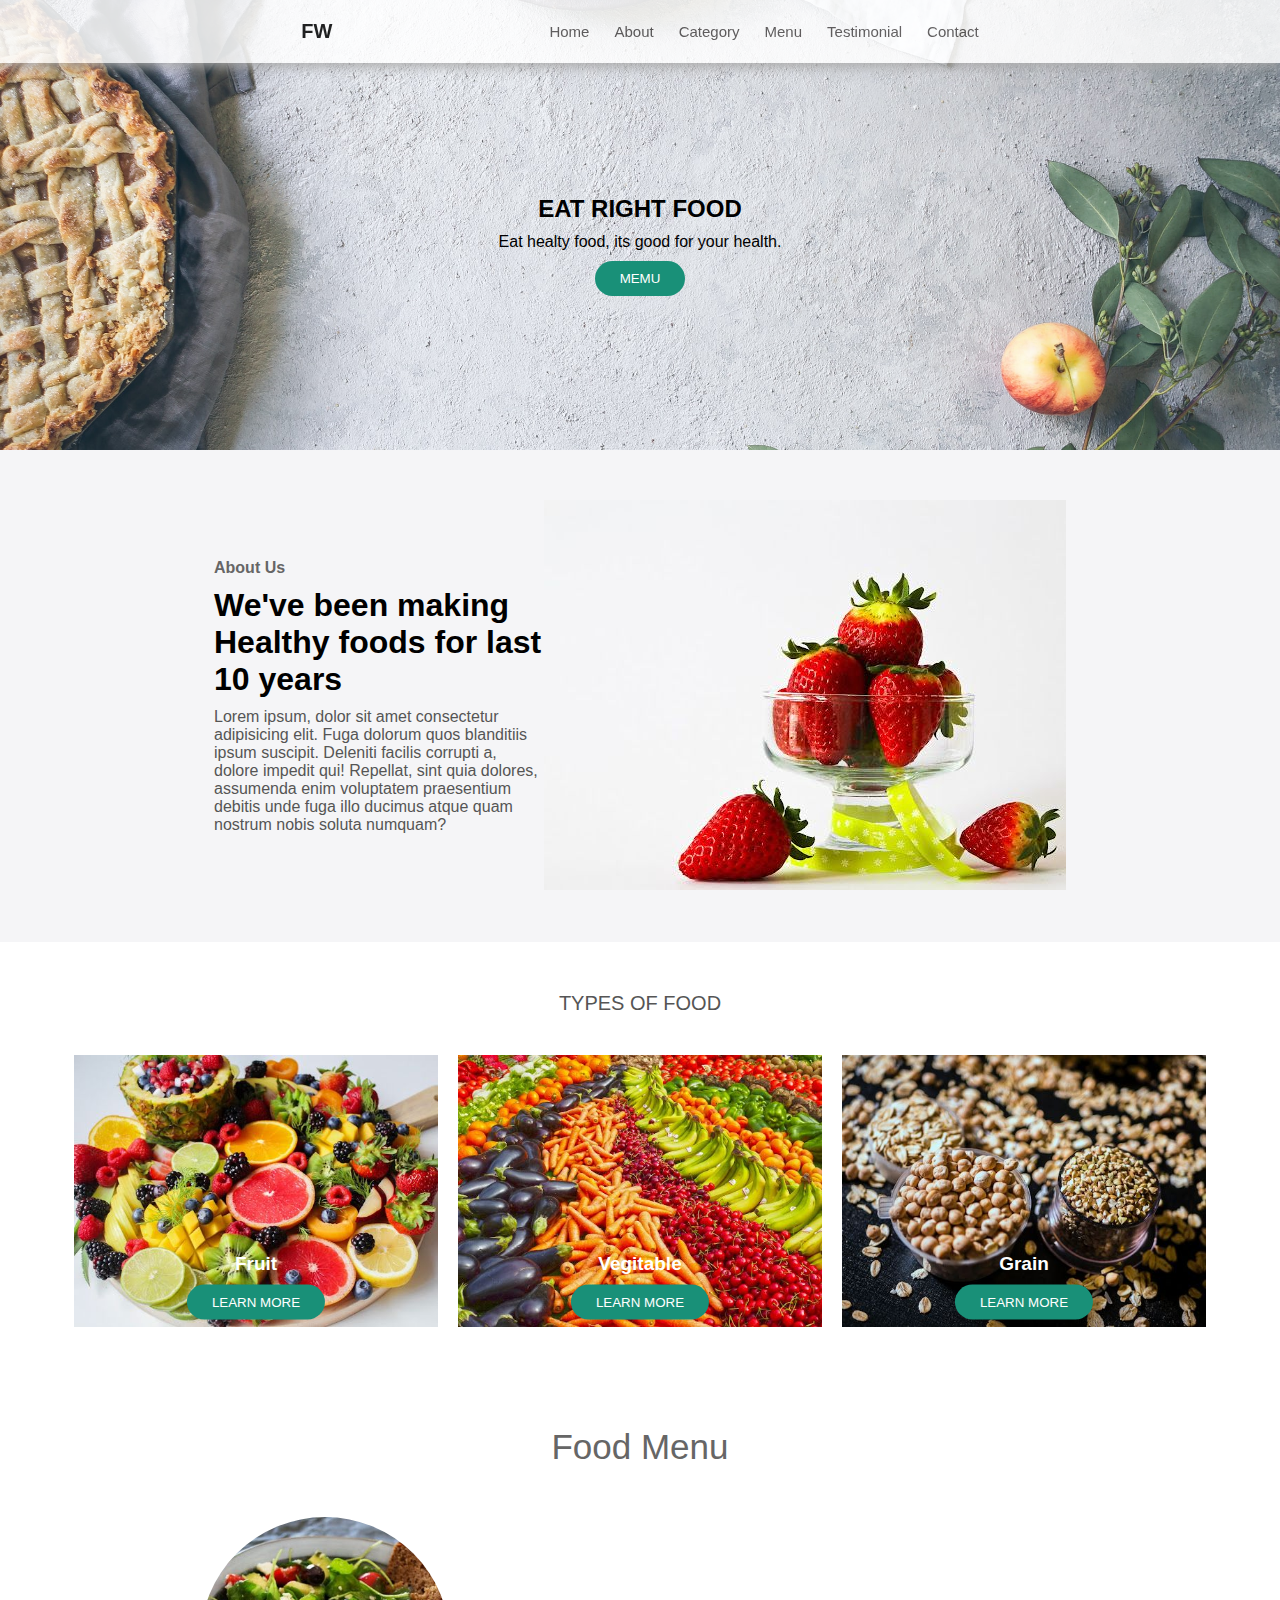
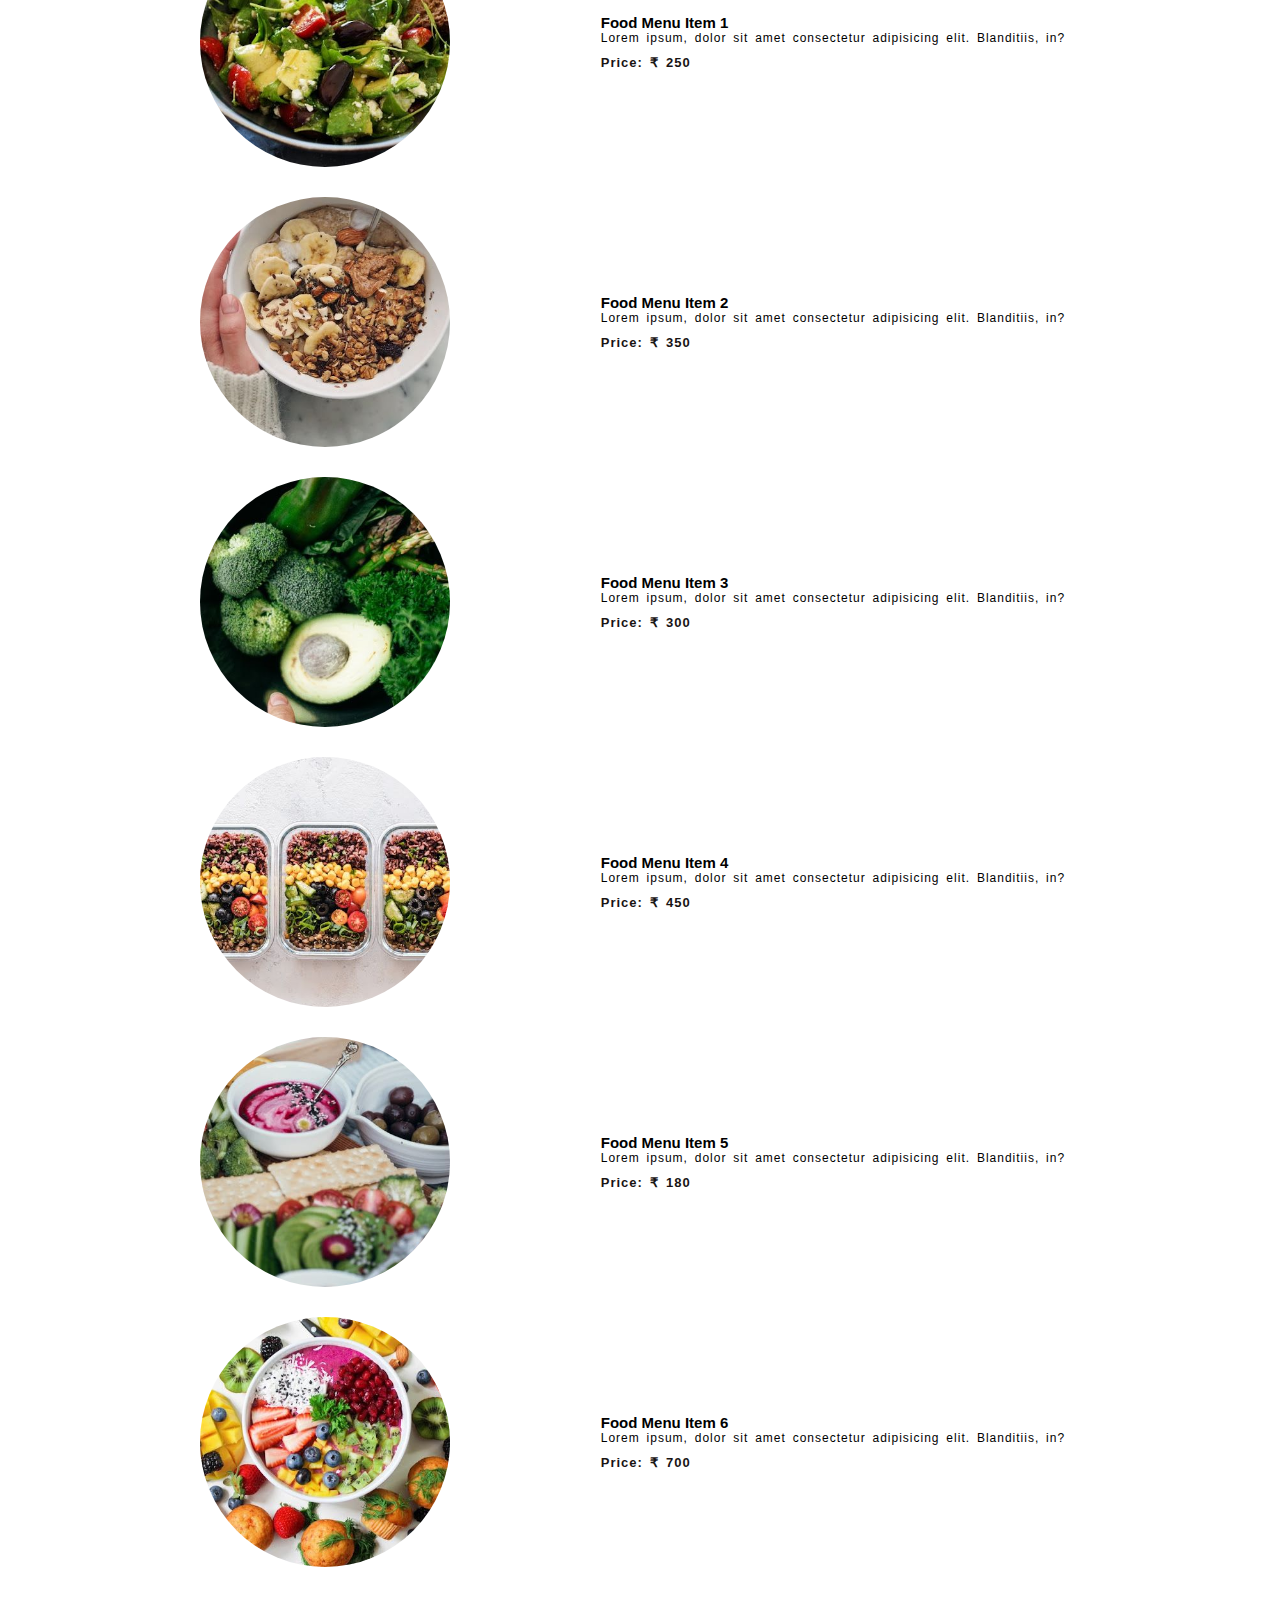
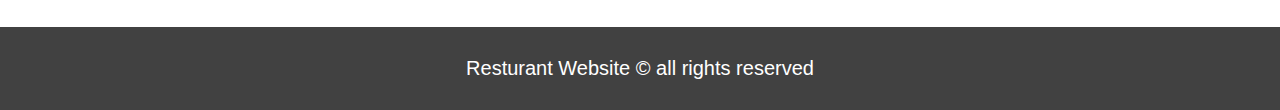
<file: Proj-1/Index.html>
<!DOCTYPE html>
<html lang="en">
<head>
    <meta charset="UTF-8">
    <meta name="viewport" content="width=device-width, initial-scale=1.0">
    <title>Resturant Website</title>
    <link rel="stylesheet" href="style.css">
    <link rel="stylesheet" href="https://cdnjs.cloudflare.com/ajax/libs/font-awesome/6.7.2/css/all.min.css" integrity="sha512-Evv84Mr4kqVGRNSgIGL/F/aIDqQb7xQ2vcrdIwxfjThSH8CSR7PBEakCr51Ck+w+/U6swU2Im1vVX0SVk9ABhg==" crossorigin="anonymous" referrerpolicy="no-referrer" />
    
</head>
<body>

                 <!-- NAVBAR -->
    <nav class="navbar">
        <div class="navbar-container container">
            <input type="checkbox">
            <div class="hamburger-lines">
                <span class="line line1"></span>
                <span class="line line2"></span>
                <span class="line line3"></span>
            </div>
             <h1 class="logo">FW</h1>
            <ul class="menu-items">
                <li><a href="#showcase">Home</a></li>
                <li><a href="#About">About</a></li>
                <li><a href="#Food">Category</a></li>
                <li><a href="#Food-menu">Menu</a></li>
                <li><a href="#Testimonial">Testimonial</a></li>
                <li><a href="#Contact">Contact</a></li>
            </ul>
           
        </div>
    </nav>
    
                <!-- Showcase  -->
    <div class="showcase-area" id="showcase">
        <div class="showcase-container">
            <h1 class="main-title">Eat Right Food</h1>
            <p>Eat healty food, its good for your health.</p>
            <button><a href="#Food-menu" class="btn btn-primary">Memu</a></button>
        </div>
    </div>

                <!-- About  -->
    <div id="about" class="about">
        <div class="about-container container">
            <div class="about-text">
                <p class="small">About Us</p>
                <h2>We've been making Healthy foods for last 10 years</h2>
                <p>Lorem ipsum, dolor sit amet consectetur adipisicing elit. Fuga dolorum quos blanditiis ipsum suscipit. Deleniti facilis corrupti a, dolore impedit qui! Repellat, sint quia dolores, assumenda enim voluptatem praesentium debitis unde fuga illo ducimus atque quam nostrum nobis soluta numquam?</p>
            </div>
            <div class="about-image">
                <img src="Img/about-photo.jpg" alt="About us">
            </div>
        </div>
    </div>

            <!-- Food -->
    <div class="Food">
        <h2>Types of Food</h2>
        <div class="Food-container container">
            <div class="Food-type fruit">
                <div class="image-container">
                    <img src="Img/food1.jpg" alt="">
                    <div class="img-content">
                        <h3>Fruit</h3>
                        <button><a href="https://en.wikipedia.org/wiki/Fruit" target="_blank">Learn more</a></button>
                    </div>
                </div>
            </div>
            <div class="Food-type vegitable">
                <div class="image-container">
                    <img src="Img/food2.jpg" alt="">
                    <div class="img-content">
                        <h3>Vegitable</h3>
                        <button><a href="https://en.wikipedia.org/wiki/Vegitable" target="_blank">Learn more</a></button>
                    </div>
                </div>
            </div>
            <div class="Food-type grain">
                <div class="image-container">
                    <img src="Img/food3.jpg" alt="">
                    <div class="img-content">
                        <h3>Grain</h3>
                        <button><a href="https://en.wikipedia.org/wiki/Vegitable" target="_blank">Learn more</a></button>
                    </div>
                </div>
            </div>
        </div>
    </div>

            <!-- Food Menu  -->
    <div class="Food-menu">
        <h3 class="Food-menu-heading">
            Food Menu
        </h3>
        <div class="Food-menu-container container">

            <!-- Item 1 -->
            <div class="food-menu-item">
                <div class="food-img">
                    <img src="Img/food-menu1.jpg" alt="">
                </div>
                <div class="food-description">
                    <h2 class="food-title">Food Menu Item 1</h2>
                    <p>Lorem ipsum, dolor sit amet consectetur adipisicing elit. Blanditiis, in?</p>
                    <p class="Food-price">Price: &#8377; 250</p>
                </div>
            </div>

              <!-- Item 2 -->
            <div class="food-menu-item">
                <div class="food-img">
                    <img src="Img/food-menu2.jpg" alt="">
                </div>
                <div class="food-description">
                    <h2 class="food-title">Food Menu Item 2</h2>
                    <p>Lorem ipsum, dolor sit amet consectetur adipisicing elit. Blanditiis, in?</p>
                    <p class="Food-price">Price: &#8377; 350</p>
                </div>
            </div>

              <!-- Item 3 -->
            <div class="food-menu-item">
                <div class="food-img">
                    <img src="Img/food-menu3.jpg" alt="">
                </div>
                <div class="food-description">
                    <h2 class="food-title">Food Menu Item 3</h2>
                    <p>Lorem ipsum, dolor sit amet consectetur adipisicing elit. Blanditiis, in?</p>
                    <p class="Food-price">Price: &#8377; 300</p>
                </div>
            </div>

              <!-- Item 4 -->
            <div class="food-menu-item">
                <div class="food-img">
                    <img src="Img/food-menu4.jpg" alt="">
                </div>
                <div class="food-description">
                    <h2 class="food-title">Food Menu Item 4</h2>
                    <p>Lorem ipsum, dolor sit amet consectetur adipisicing elit. Blanditiis, in?</p>
                    <p class="Food-price">Price: &#8377; 450</p>
                </div>
            </div>

              <!-- Item 5 -->
            <div class="food-menu-item">
                <div class="food-img">
                    <img src="Img/food-menu5.jpg" alt="">
                </div>
                <div class="food-description">
                    <h2 class="food-title">Food Menu Item 5</h2>
                    <p>Lorem ipsum, dolor sit amet consectetur adipisicing elit. Blanditiis, in?</p>
                    <p class="Food-price">Price: &#8377; 180</p>
                </div>
            </div>

              <!-- Item 6 -->
            <div class="food-menu-item">
                <div class="food-img">
                    <img src="Img/food-menu6.jpg" alt="">
                </div>
                <div class="food-description">
                    <h2 class="food-title">Food Menu Item 6</h2>
                    <p>Lorem ipsum, dolor sit amet consectetur adipisicing elit. Blanditiis, in?</p>
                    <p class="Food-price">Price: &#8377; 700</p>
                </div>
            </div>

        </div>
    </div>

    <Footer>
        <h2>Resturant Website &copy all rights reserved</h2>
    </Footer>
</body>
</html>
</file>
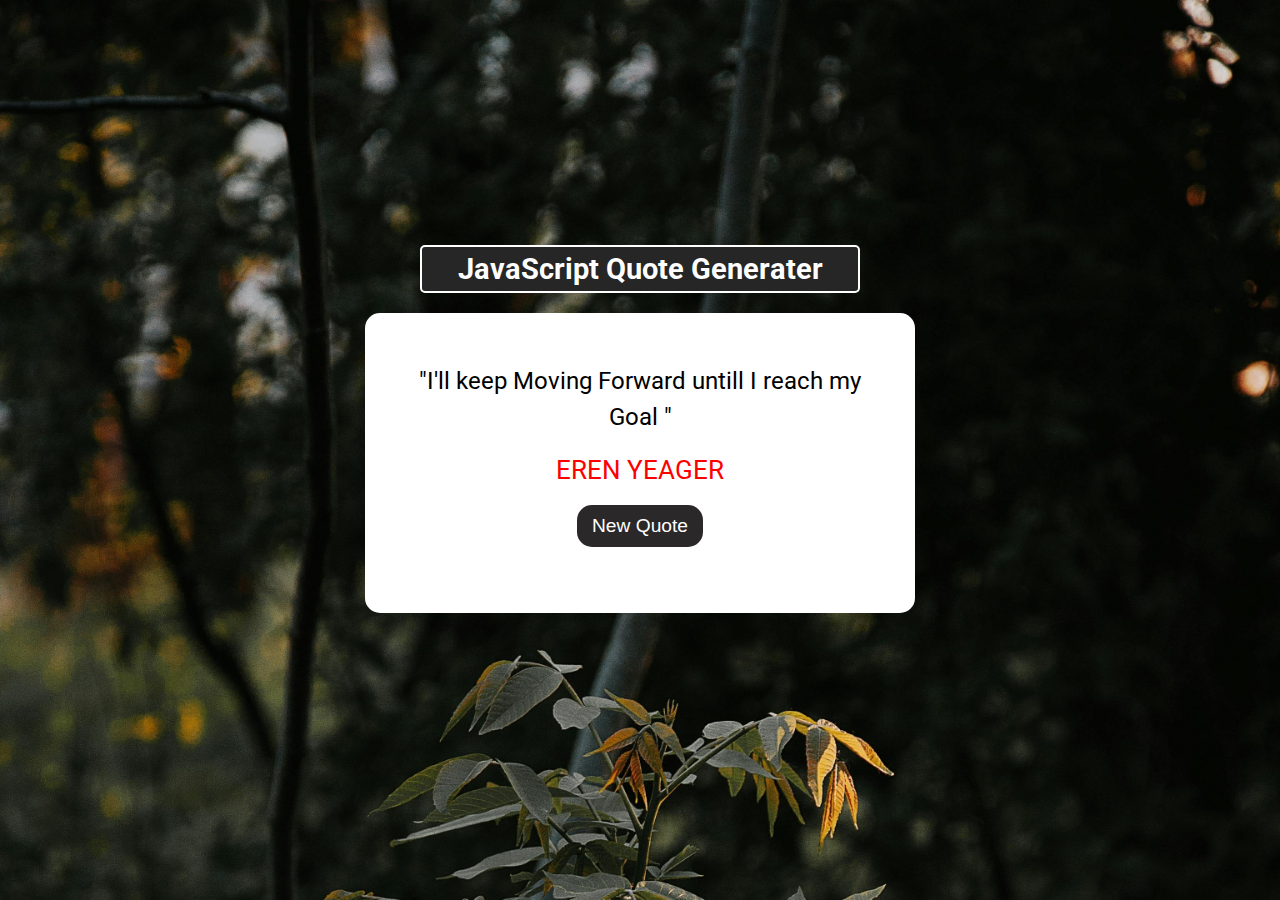
<file: Dom Projects/Project 1/Index.html>
<!DOCTYPE html>
<html lang="en">
<head>
    <meta charset="UTF-8">
    <meta name="viewport" content="width=device-width, initial-scale=1.0">
    <title>DOM Project 1</title>
    <!-- StyleSheet  -->
    <link rel="stylesheet" href="Style.css">
    <!-- Font Awesome Link  -->
    <link rel="stylesheet" href="https://cdnjs.cloudflare.com/ajax/libs/font-awesome/6.7.2/css/all.min.css" integrity="sha512-Evv84Mr4kqVGRNSgIGL/F/aIDqQb7xQ2vcrdIwxfjThSH8CSR7PBEakCr51Ck+w+/U6swU2Im1vVX0SVk9ABhg==" crossorigin="anonymous" referrerpolicy="no-referrer" />
    
</head>
<body>
    
    <!-- Project 1 : Quote Generater  -->

    <div class="container">
        <!-- header  -->
        <div class="header">
            <h2>JavaScript Quote Generater</h2>
        </div>

        <!-- Main Content  -->
         <div class="main-content">
            <div class="text-area">
                <span class="quote">
                    "I'll keep Moving Forward untill I reach my Goal "
                </span>
            </div>

            <div class="person">
               Eren Yeager
            </div>

            <button id="new-quote">
                New Quote
            </button>
         </div>
    </div>

    <script src="app.js"></script>
</body>
</html>
</file>
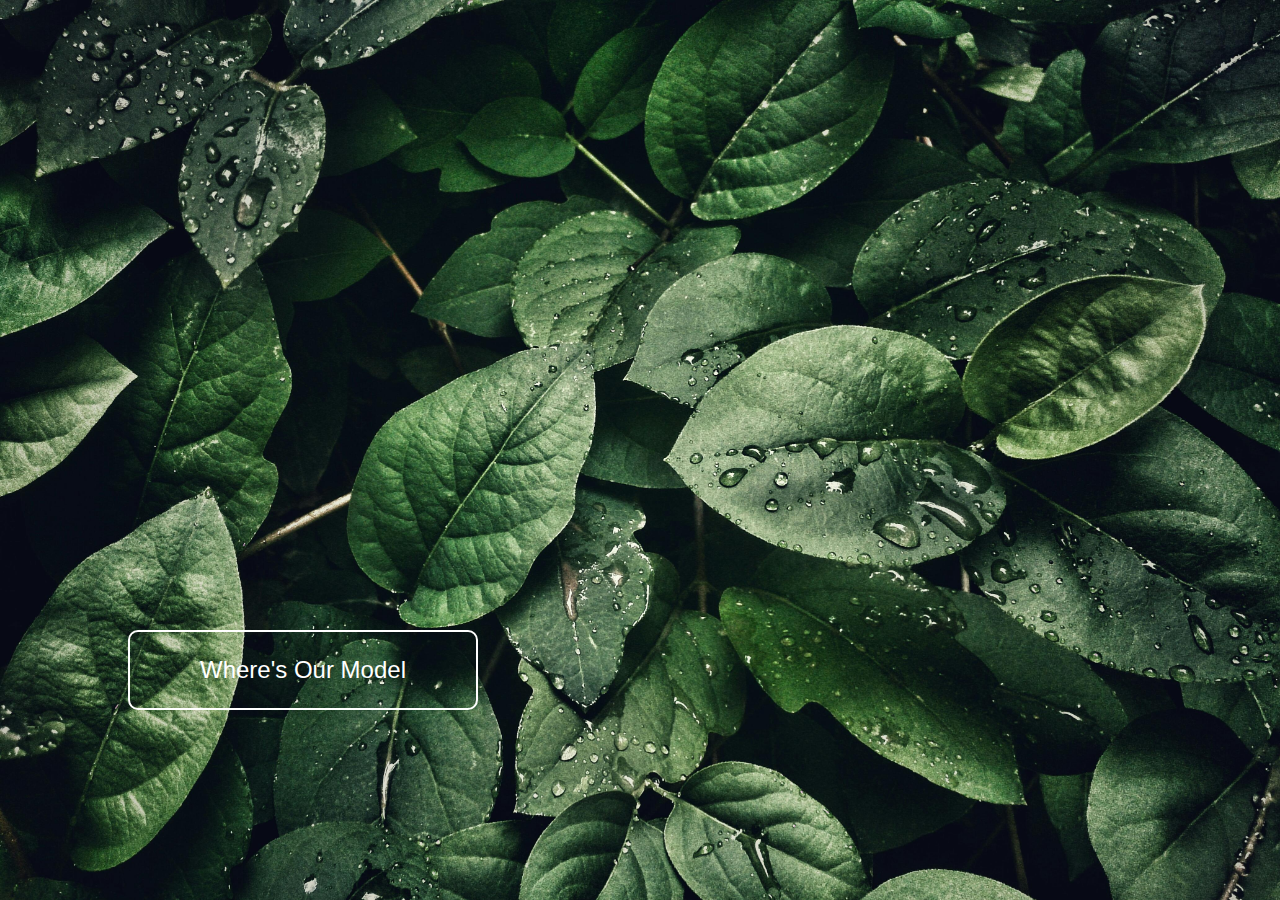
<file: Dom Projects/Project 2/Index.html>
<!DOCTYPE html>
<html lang="en">
<head>
    <meta charset="UTF-8">
    <meta name="viewport" content="width=device-width, initial-scale=1.0">
    <title>Project 2</title>
    <link rel="stylesheet" href="style.css">
</head>
<body>
    
        <!-- Model open Button  -->
    <button id="open-btn">
        <p>Where's Our Model</p>
    </button>

    <!-- Model & Model Background -->
     <div class="model-container">
        <div class="model">
            <p>
                Here I am!
            </p>
            <div class="close-btn">&times;</div>
        </div>
     </div>


    <script src="app.js"></script>
</body>
</html>
</file>
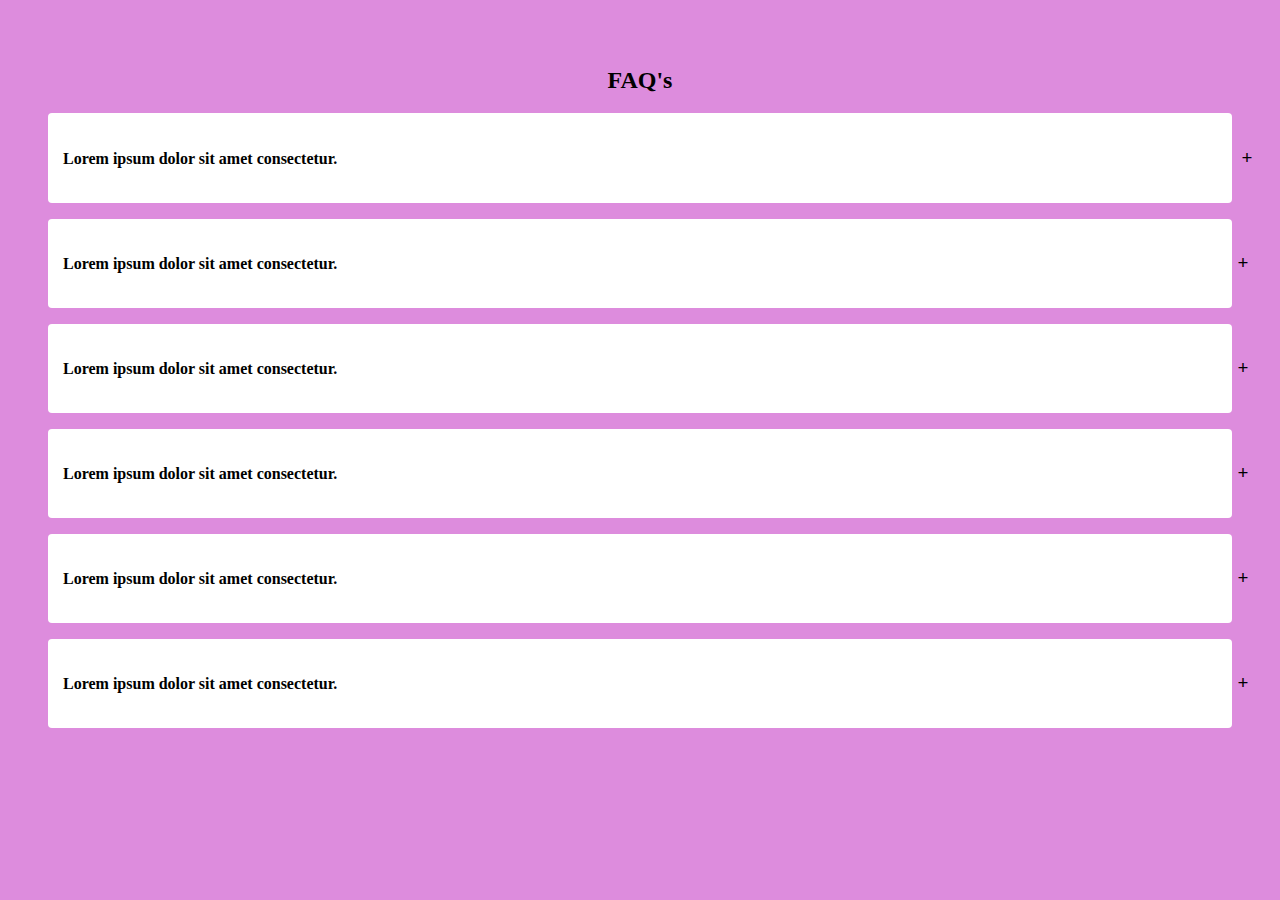
<file: Dom Projects/Project 3/Index.html>
<!DOCTYPE html>
<html lang="en">
<head>
    <meta charset="UTF-8">
    <meta name="viewport" content="width=device-width, initial-scale=1.0">
    <title>Project 3</title>
    <link rel="stylesheet" href="style.css">
</head>
<body>

    <h2>FAQ's</h2>
    <!-- Q1 -->

    <div class="main-container">

   
    <div class="acordian">
        
        <div class="question">
            <h4>Lorem ipsum dolor sit amet consectetur. <span>+</span></h4>
        </div>
        <div class="answer">
            <p>Lorem ipsum dolor, sit amet consectetur adipisicing elit. Temporibus, cum quis praesentium porro illo laboriosam corrupti eaque minima consequatur voluptate.</p>
        </div>
    </div>
    <!-- Q1 -->
    <div class="acordian">
        
        <div class="question">
            <h4>Lorem ipsum dolor sit amet consectetur.<span>+</span></h4>
        </div>
        <div class="answer">
            <p>Lorem ipsum dolor, sit amet consectetur adipisicing elit. Temporibus, cum quis praesentium porro illo laboriosam corrupti eaque minima consequatur voluptate.</p>
        </div>
    </div>
    <!-- Q1 -->
    <div class="acordian">
        
        <div class="question">
            <h4>Lorem ipsum dolor sit amet consectetur.<span>+</span></h4>
        </div>
        <div class="answer">
            <p>Lorem ipsum dolor, sit amet consectetur adipisicing elit. Temporibus, cum quis praesentium porro illo laboriosam corrupti eaque minima consequatur voluptate.</p>
        </div>
    </div>
    <div class="acordian">
        
        <div class="question">
            <h4>Lorem ipsum dolor sit amet consectetur.<span>+</span></h4>
        </div>
        <div class="answer">
            <p>Lorem ipsum dolor, sit amet consectetur adipisicing elit. Temporibus, cum quis praesentium porro illo laboriosam corrupti eaque minima consequatur voluptate.</p>
        </div>
    </div>
    <div class="acordian">
        
        <div class="question">
            <h4>Lorem ipsum dolor sit amet consectetur.<span>+</span></h4>
        </div>
        <div class="answer">
            <p>Lorem ipsum dolor, sit amet consectetur adipisicing elit. Temporibus, cum quis praesentium porro illo laboriosam corrupti eaque minima consequatur voluptate.</p>
        </div>
    </div>
    <div class="acordian">
        
        <div class="question">
            <h4>Lorem ipsum dolor sit amet consectetur.<span>+</span></h4>
        </div>
        <div class="answer">
            <p>Lorem ipsum dolor, sit amet consectetur adipisicing elit. Temporibus, cum quis praesentium porro illo laboriosam corrupti eaque minima consequatur voluptate.</p>
        </div>
    </div>

     </div>

    <script src="apps.js"></script>
</body>
</html>
</file>
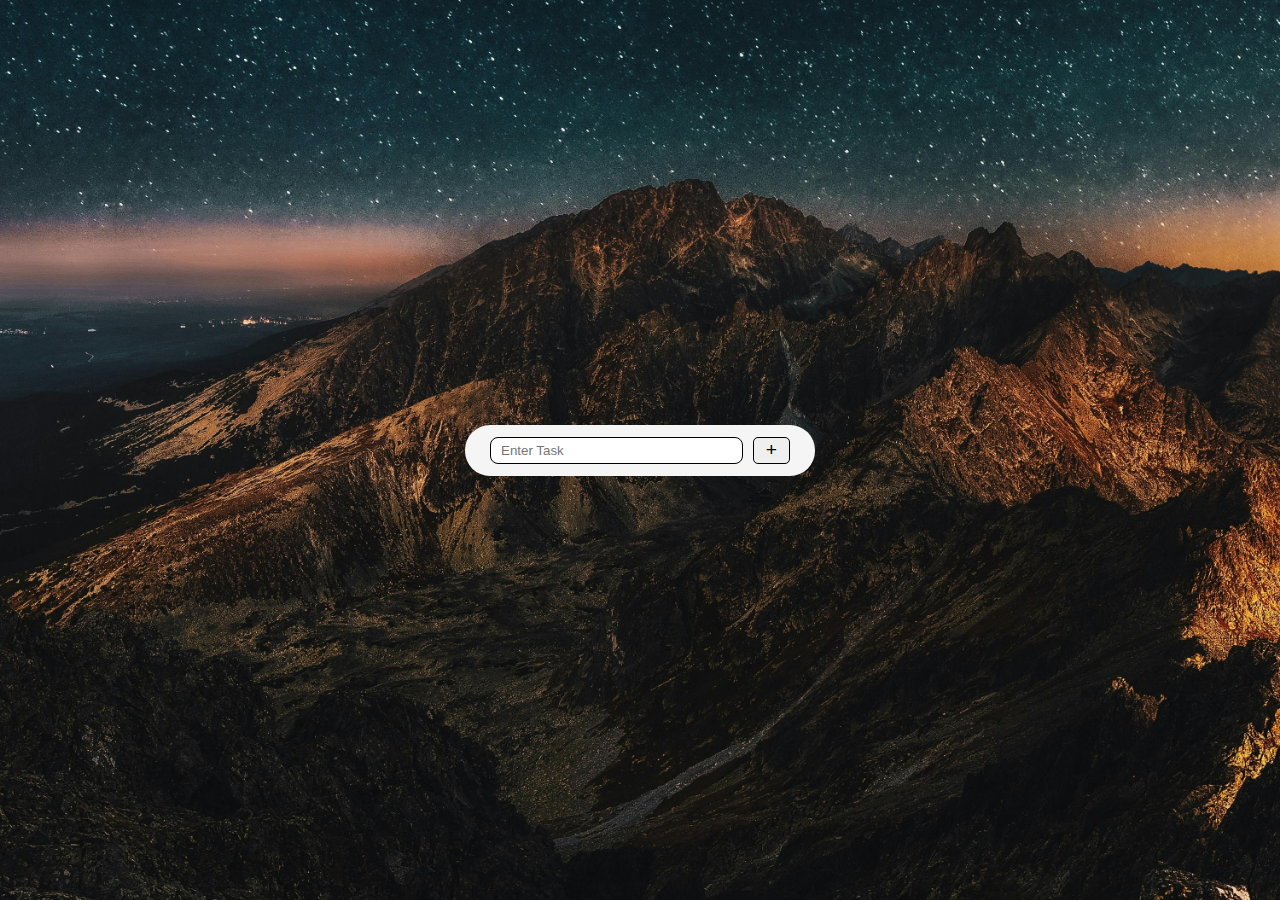
<file: Dom Projects/Project 5/Index.html>
<!DOCTYPE html>
<html lang="en">
<head>
    <meta charset="UTF-8">
    <meta name="viewport" content="width=device-width, initial-scale=1.0">
    <title>To-do List</title>
    <link rel="stylesheet" href="style.css">
</head>
<body>
    
    <div class="container">
        <div class="add-task-container">
            <input type="text" placeholder="Enter Task" class="input-task">
            <button class="add-task">+</button>
        </div>
    </div>

    <div class="task-container"></div>

    <script src="app.js"></script>
</body>
</html>
</file>
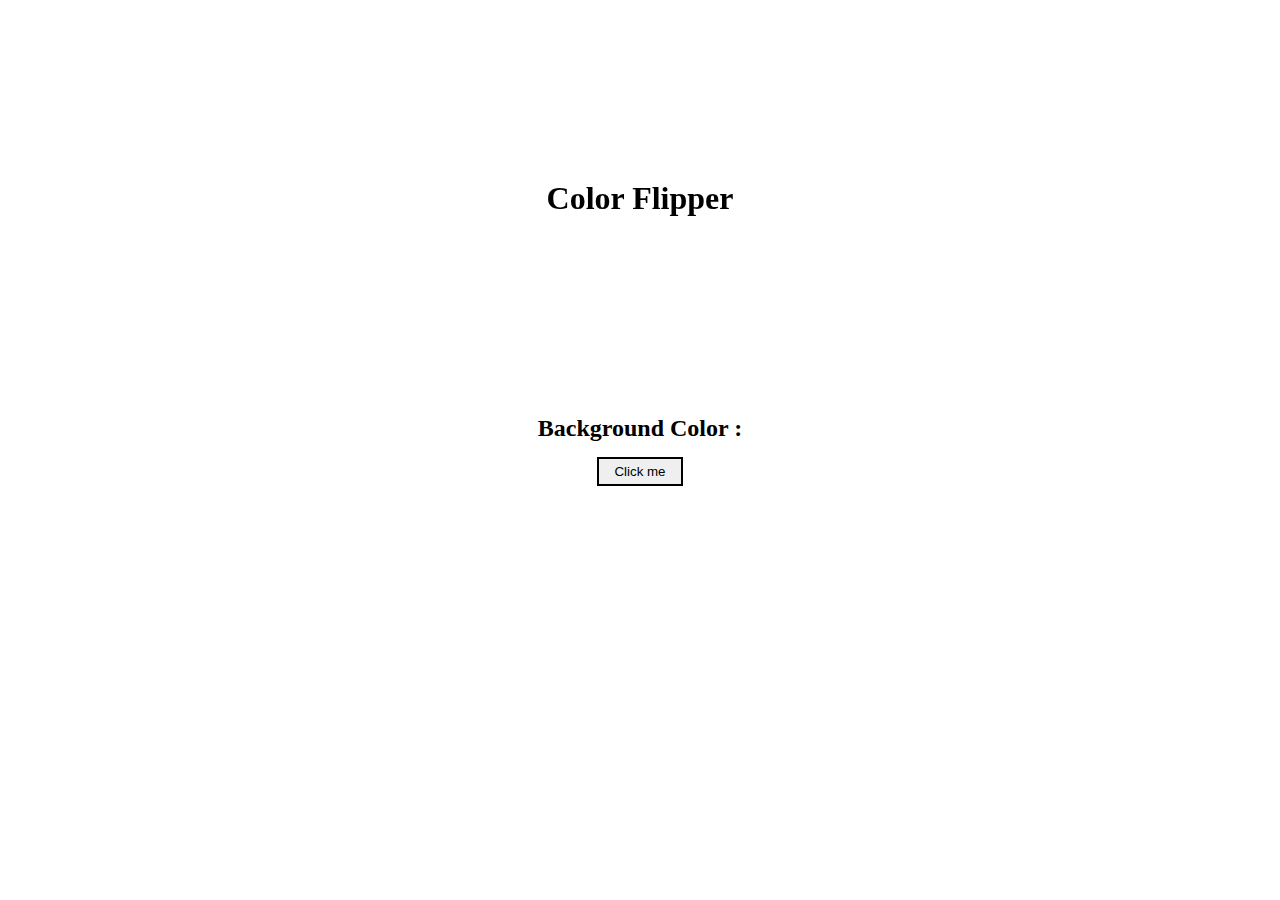
<file: JS-Mini-Projects/Color-flipper/Index.html>
<!DOCTYPE html>
<html lang="en">
<head>
    <meta charset="UTF-8">
    <meta name="viewport" content="width=device-width, initial-scale=1.0">
    <title>Color Flipper</title>
    <link rel="stylesheet" href="style.css">
</head>
<body>
    
    <h1>Color Flipper</h1>
    <div class="content">

         <div class="Bg-color-container">

        <h2>Background Color : <span></span></h2>

        </div>

        <button>Click me </button>

    </div>
   
    <script src="app.js"></script>
</body>
</html>
</file>
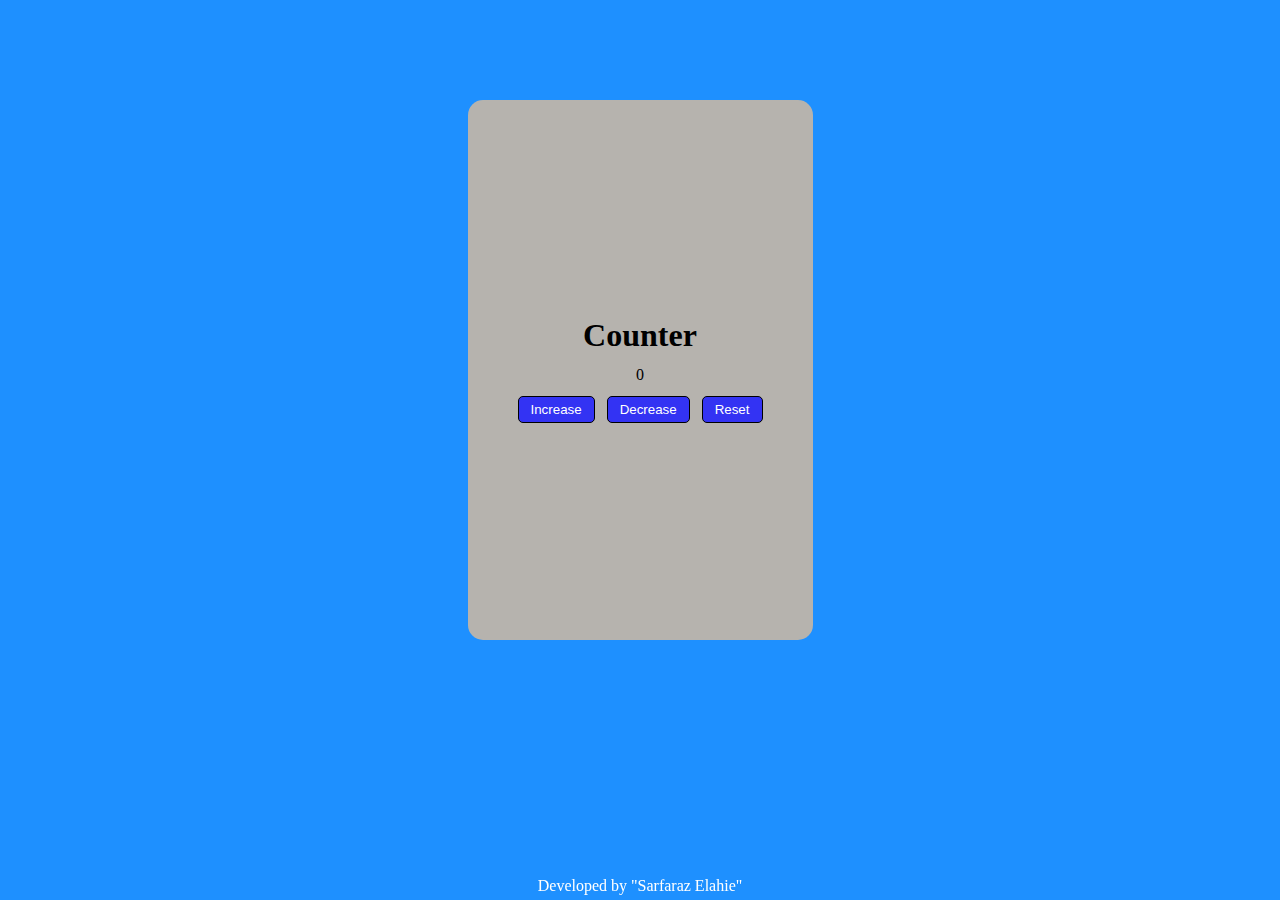
<file: JS-Mini-Projects/Counter/index.html>
<!DOCTYPE html>
<html lang="en">
<head>
    <meta charset="UTF-8">
    <meta name="viewport" content="width=device-width, initial-scale=1.0">
    <title>Counter</title>
    <link rel="stylesheet" href="style.css">
</head>
<body>
    
    <main>
        <div class="container">
            <h1>Counter</h1>
            <span class="value">0</span>
            <div class="button-container">
                <button class="btn increase">Increase</button>
                <button class="btn decrease">Decrease</button>
                <button class="btn reset">Reset</button>
            </div>
        </div>
    </main>

    <footer>Developed by "Sarfaraz Elahie"</footer>

    <script src="app.js"></script>
</body>
</html>
</file>
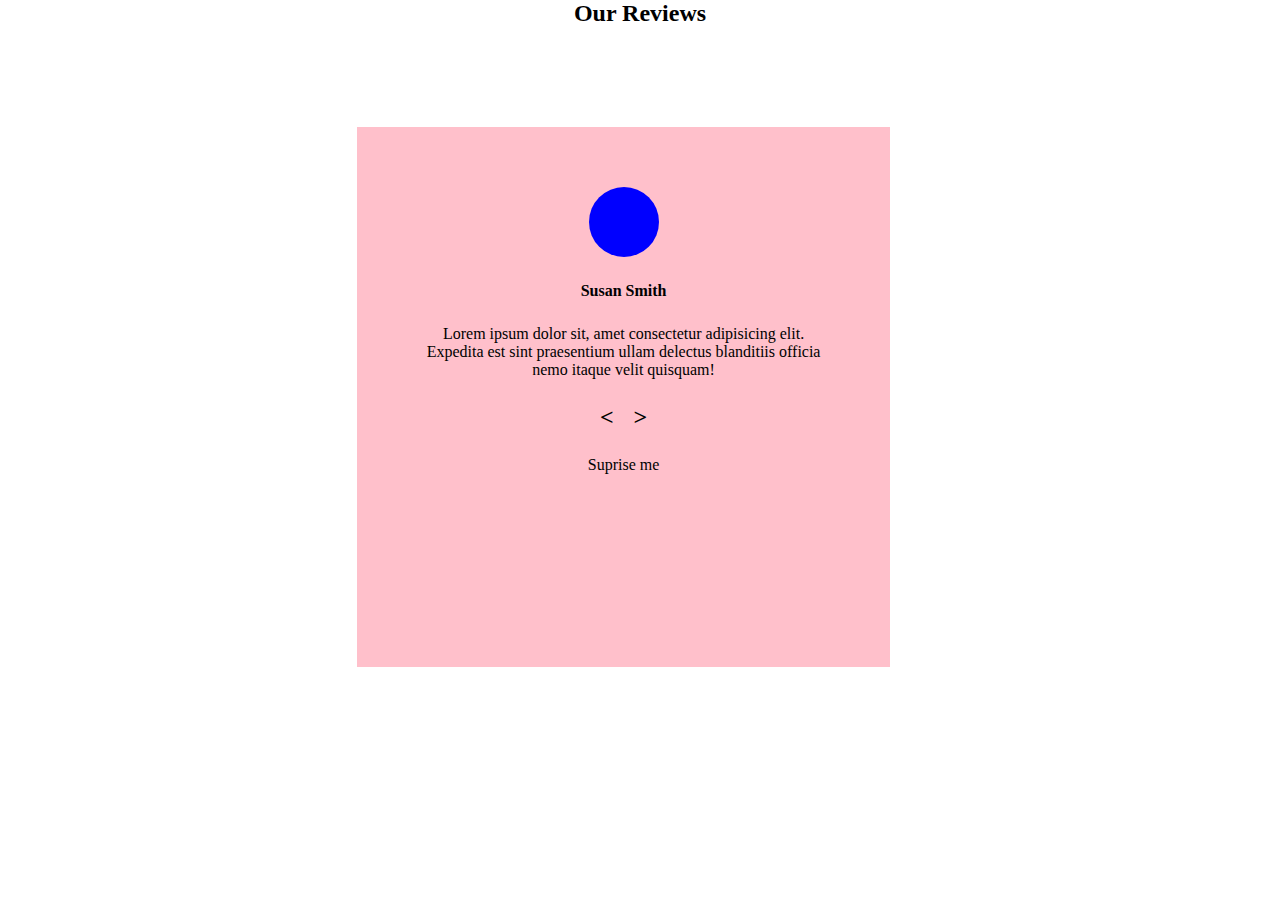
<file: JS-Mini-Projects/Reviews/index.html>
<!DOCTYPE html>
<html lang="en">
<head>
    <meta charset="UTF-8">
    <meta name="viewport" content="width=device-width, initial-scale=1.0">
    <title>Reviews</title>
    <link rel="stylesheet" href="style.css">
</head>
<body>
    
    <main>
        <h2>Our Reviews</h2>

        <div class="card-container">
            <!-- card 1 -->
            <div class="card card1">
                <div class="img-containner"></div>
                <h4>Susan Smith</h4>
                <p>Lorem ipsum dolor sit, amet consectetur adipisicing elit. Expedita est sint praesentium ullam delectus blanditiis officia nemo itaque velit quisquam!</p>
                <div class="next-prev-btn">
                    <div class="prev"> < </div>
                    <div class="next"> > </div>
                </div>
                <div class="random-btn">Suprise me</div>
            </div>
        </div>
            <!-- card 2 -->
            <div class="card card2">
                <div class="img-containner"></div>
                <h4>Lex Luther</h4>
                <p>Lorem ipsum dolor sit, amet consectetur adipisicing elit. Expedita est sint praesentium ullam delectus blanditiis officia nemo itaque velit quisquam!</p>
                <div class="next-prev-btn">
                    <div class="prev"> < </div>
                    <div class="next"> > </div>
                </div>
                <div class="random-btn">Suprise me</div>
            </div>
        </div>
            <!-- card 3 -->
            <div class="card card3">
                <div class="img-containner"></div>
                <h4>Robert Wiiliam</h4>
                <p>Lorem ipsum dolor sit, amet consectetur adipisicing elit. Expedita est sint praesentium ullam delectus blanditiis officia nemo itaque velit quisquam!</p>
                <div class="next-prev-btn">
                    <div class="prev"> < </div>
                    <div class="next"> > </div>
                </div>
                <div class="random-btn">Suprise me</div>
            </div>
        </div>
            <!-- card 4 -->
            <div class="card card4">
                <div class="img-containner"></div>
                <h4>Angela Harvy</h4>
                <p>Lorem ipsum dolor sit, amet consectetur adipisicing elit. Expedita est sint praesentium ullam delectus blanditiis officia nemo itaque velit quisquam!</p>
                <div class="next-prev-btn">
                    <div class="prev"> < </div>
                    <div class="next"> > </div>
                </div>
                <div class="random-btn">Suprise me</div>
            </div>
        </div>
            <!-- card 5 -->
            <div class="card card5">
                <div class="img-containner"></div>
                <h4>Dustin Wheelers</h4>
                <p>Lorem ipsum dolor sit, amet consectetur adipisicing elit. Expedita est sint praesentium ullam delectus blanditiis officia nemo itaque velit quisquam!</p>
                <div class="next-prev-btn">
                    <div class="prev"> < </div>
                    <div class="next"> > </div>
                </div>
                <div class="random-btn">Suprise me</div>
            </div>
        </div>

    </main>

    <script src="app.js"></script>
</body>
</html>
</file>
<file: Proj-1/style.css>
@import url('https://fonts.googleapis.com/css2?family=Lato:ital,wght@0,100;0,300;0,400;0,700;0,900;1,100;1,300;1,400;1,700;1,900&family=League+Spartan:wght@100..900&family=Outfit:wght@100..900&display=swap');

*{
    box-sizing: border-box;
    margin: 0;
    padding: 0;
}

html{
    font-size: 62.5%;
}

body{
    font-family: 'Poppins', sans-serif;
}

a{
    text-decoration: none;
    color: rgb(78, 75, 75);
}

li{
    list-style-type: none;
}

/* ########## Utility Classes ################ */

.container{
    max-width: 1200px;
    width: 90%;
    margin: auto;
}

/* #############    Navbar   ############## */

/* for desktop */

.navbar{
    box-shadow: 0px 5px 10px 0px #aaa;
    position: fixed;
    width: 100%;
    background-color: #fff;
    color: #000;
    opacity: 0.85;
    z-index: 999;
}

.navbar input[type = 'checkbox'],.hamburger-lines {
    display: none;
}

.navbar-container{
    display: flex;
    justify-content: space-evenly;
    align-items: center;
    padding: 20px;
}

.menu-items{
    display: flex;
    gap: 25px;
    font-size: 1.5rem;
}

.menu-items li a:hover{
    color: #117964;
    border-bottom: 0.5px solid #117964;
    padding-bottom: 5px;
    transition: ease .3s;
}


/* #############    Showcase   ############## */

.showcase-area{
    height: 50vh;
    background:url("header-image20.jpg");  /* linear-gradient(rgba(240,240,240,0.144), rgba(255,255,255,0.366)) ,*/
    background-size: cover;
    background-position: center;
    background-repeat: no-repeat;
}

.showcase-container{
    display: flex;
    flex-direction: column;
    align-items: center;
    justify-content: center;
    height: 100%;
    font-size: 1.6rem;
    position: relative;
    top: 20px;
}

.showcase-container h1{
    text-transform: uppercase;
    font-size: 1.5em;
}

.showcase-container p{
    font-weight: 500;
    margin-top: 10px;
}

.showcase-container button{
    padding: 10px 25px ;
    margin-top: 10px;
    border: none;
    border-radius: 20px;
    background-color: #199078;
    text-transform: uppercase;
}

.showcase-container button a{
    color: white;
}

.showcase-container button:hover{
    background-color: #126d5b;
}

/* #############    About us   ############## */


#about{
    padding: 50px 0px;
    background: #f5f5f7;
    
   
}

.about-container{
    display: flex;
    /* flex-wrap: wrap; */
    padding: 0px 150px;
}

#about h2{
    font-size: 3.2rem;
}

#about p{
    font-size: 1.6rem;
    color: #555;
}

.about-text{
    display: flex;
    flex-direction: column;
    justify-content: center;
    gap: 10px;
   /* width: 300px; */
  
}

#about .small{
    font-size: 1.6rem;
    color: #666;
    font-weight: 600;
}

/* .about-image{
    flex: 1 1 400px;
    padding: 30px;
    border: 2px solid red;
}

.about-text{
    flex: 1 1 400px;
    padding: 30px;
}

.about-image img{
    display: block;
    height: 400px;
    max-width: auto;
    object-fit: cover;
    -o-object-position: right;
} */


@keyframes come-from-left{
    from{
        transform: translateX(-100%);
    }
    to{
        transform: translateX(100px);
    }
}
.about-text{
    animation-name: come-from-left;
    animation-duration: 1.3s;
    animation-iteration-count: 1;
    animation-timing-function: ease;
    animation-delay: 0.4s;
}


@keyframes come-from-right{
    from{
        transform: translateX(100%);
    }
    to{
        transform: translateX(100px);
    }
}

.about-image{
     animation-name: come-from-right;
    animation-duration: 1.3s;
    animation-iteration-count: 1;
    animation-timing-function: ease;
    animation-delay: 0.4s;
}

/* #############    Food   ############## */

.fruit .img-content button{
    padding: 10px 25px ;
    margin-top: 10px;
    border: none;
    border-radius: 20px;
    background-color: #199078;
    text-transform: uppercase;
}

.fruit .img-content button a{
    color: white;
}

.vegitable .img-content button{
    padding: 10px 25px ;
    margin-top: 10px;
    border: none;
    border-radius: 20px;
    background-color: #199078;
    text-transform: uppercase;
}

.vegitable .img-content button a{
    color: white;
}

.grain .img-content button{
    padding: 10px 25px ;
    margin-top: 10px;
    border: none;
    border-radius: 20px;
    background-color: #199078;
    text-transform: uppercase;
}

.grain .img-content button a{
    color: white;
}

.Food{
    padding: 5rem 0 10rem 0;
}

.Food h2{
    text-align: center;
    font-size: 2rem;
    font-weight: 400;
    margin-bottom: 40px;
    text-transform: uppercase;
    color: #555;
}

.Food-container{
    display: flex;
    justify-content: space-between;
    margin: auto;
    max-height: 300px;
    object-fit: cover;
    object-position: center;
    /* gap: 20px; */
}

.Food-container img{
    display: block;
    width: 100%;
}

.image-container{
    margin: 0 1rem;
    position: relative;
}

.img-content{
    position: absolute;
    top: 85%;
    left: 50%;
    transform: translate(-50%, -50%);
    z-index: 2;
    text-align: center;
    /* opacity: 0; */
}

.img-content h3{
    font-size: 1.9em;
    color: white;
    font-weight: 700;
}


/* ################Food menu ############33 */

.Food-menu-heading{
    font-size: 3.5rem;
    font-weight: 400;
    text-align: center;
    color: #666;
}

.Food-menu-container{
    display: flex;
    flex-wrap: wrap;
    padding: 50px 0px 30px 0px;
}

.Food-menu-container img{
    display: block;
    width: 250px;
    height: 250px;
    border-radius: 50%;
    object-fit: cover;
    object-position: center;
}

.food-menu-item{
    display: flex;
    flex: 1 1 600px;
    justify-content: space-evenly;
    margin-bottom: 3rem;
    /* gap: 20px;
    margin-top: 20px; */
}

.food-description{
    display: flex;
    flex-direction: column;
    /* align-items: center; */
    justify-content: center;
    margin: auto 1.5rem;
}

.food-description p{
    word-spacing: 2.5px;
    letter-spacing: 1px;
    font-size: 1.2em;
}

.food-description .Food-price{
    color: rgb(25, 20, 20);
    font-weight: 700;
    font-size: 1.3em;
    padding-top: 10px;
}

footer h2{
    text-align: center;
    font-size: 2rem;
    padding: 3rem;
    font-weight: 500;
    color: #fff;
    background-color: rgb(65, 65, 65);
}
</file>
<file: Dom Projects/Project 1/Style.css>
@import url('https://fonts.googleapis.com/css2?family=Roboto:ital,wght@0,100..900;1,100..900&display=swap');

*{
    margin: 0;
    padding: 0;
    box-sizing: border-box;
}

body{
    font-family: "Roboto", sans-serif;
    display: flex;
    justify-content: center;
    align-items: center;
    height: 100vh;
    text-align: center;
    background: url("bg-img2-pj1.jpg");
    background-size: cover;
}

.container{
    width: 550px;
    height: 450px;
}

.header{
    font-size: 1.2rem;
    border: 2px  solid white;
    color: white;
    background-color: #262626;
    padding: 5px;
    width: 80%;
    margin: 20px auto;
    border-radius: 5px;
}

.main-content{
    width: 100%;
    height: 300px;
    padding: 50px 40px;
    background-color: white;
    border-radius: 15px;
    box-shadow: 20px, 20px;
}

.main-content .text-area{
    font-size: 1.5rem;
    line-height: 1.5;
}

.main-content .person{
    font-size: 1.6rem;
    color: red;
    text-transform: uppercase;
    margin-top: 20px;
}

button{
    background-color: rgb(42, 40, 40);
    color: white;
    font-size: 1.2rem;
    border: none;
    padding: 10px 15px ;
    border-radius: 15px;
    margin-top: 20px;
    cursor: pointer;
}

button:hover{
     background-color: rgb(21, 21, 21);
}
</file>
<file: Dom Projects/Project 2/style.css>
*{
    margin: 0;
    padding: 0;
    box-sizing: border-box;
}

body{
    background: url("bg-img1-pj2.jpg");
     background-size: cover;
     height: 100vh;
}

button{
    position: absolute;
    top: 70%;
    left: 10%;
    height: 80px;
    width: 350px;
    font-size: 1.5rem;
    background: transparent;
    color: white;
    border: 2px solid white;
    border-radius: 10px;
    cursor: pointer;
    transition: 0.3s;
}

button:hover{
     color: black;
    border: 2px solid  black;
    background-color: white;
   
}

.model{
    background-color: white;
    position: absolute;
    top: 50%;
    left: 50%;
    transform: translate(-50%, -50%);
    width: 200px;
    height: 100px;
    padding: 10px 20px;
    border-radius: 5px;
    font-size: 1.5rem;
    display: flex;
    justify-content: space-between;
    align-items: center;

    animation: animateModule;
    animation-duration: .4s;
}

.close-btn{
    font-size: 2.5rem;
}

.close-btn:hover{
    color: red;
    cursor: pointer;
    transition: 0.3s;
}

.model-container{
    display: none;
    position: fixed;
    height: 100%;
    top: 0;
    left: 0;
    width: 100%;
    z-index: 1;
}

@keyframes animateModule{
    from{
        top: -300px;
        opacity: 0;
    }
    to{
        top: 50%;
        opacity: 1;
    }
}
</file>
<file: Dom Projects/Project 3/style.css>
body{
    background-color: rgb(221, 140, 221);
    padding: 40px;
    line-height: 1.6rem;
}

.acordian{
    background-color: white;
    padding: 10px 15px;
    margin-bottom: 16px;
    border-radius: 4px;   
}

.question{
    display: flex;
    justify-content: space-between;
}

.question h4{
    width: 100%;
}

span{
 position: relative;
 left: 78%;
 cursor: pointer;
 font-size: 1.2rem;
 font-weight: 700;
}

span:hover{
    color: darkblue;
}

h2{
    text-align: center;
}

.answer{
    color: blue;
    max-height: 0;
    overflow: hidden;
}

@media(max-width: 620px){
    
span{
 position: relative;
 left: 8%;
 cursor: pointer;
 font-size: 1.2rem;
 font-weight: 700;
}

.main-container{
    display: inline-block;
    margin-bottom: 20px;
}
}
</file>
<file: Dom Projects/Project 5/style.css>
*{
    padding: 0;
    margin: 0;
    box-sizing: border-box;
}

body{
    height: 100vh;
    background-image: url("bg-img-pj5.jpg");
    background-size: cover;
    background-position: center;
    display: flex;
    flex-direction: column-reverse;
    justify-content: center;
    align-items: center;
}

button{
    font-size: 1.2rem;
    padding: 1.5px 12px;
    border-radius: 5px;
    transition: 0.3s;
    border: 1px solid black;
    cursor: pointer;
}

button:hover{
    background-color: rgb(49, 49, 173);
    color: white;
}

.add-task-container{
    background-color: whitesmoke;
    padding: 12px 25px;
    border-radius: 25px;
    display: flex;
    align-items: center;
    width: 350px;
    gap: 10px;
}

input{
    flex: 5;
    padding: 5px 10px;
    border-radius: 8px;
    border: 0.5px solid black;
}



/* Styling tasks for to do list added  */

.task{
    /* width: 100%; */
    background-color: white;
    border-radius: 25px;
     width: 300px;
     padding: 5px 10px;
     text-align: center;
     display: flex;
     justify-content: space-evenly;
     margin-bottom: 10px;
}

.task:hover{
    background-color: gray;
    transition: 0.3s;
}


 .task li {
    list-style-type: none;
    flex: 4;
    display: flex;
    align-items: center;
    justify-content: center;
    margin: 10px;
}

.task button{
    padding:1.5px 5px ;
}

.task .check-Task{
    border-color: darkblue;
}

.task .check-Task:hover{
    background-color: rgb(181, 181, 236);
}

.task .delete-Task{
    border-color: red;
}

.task .delete-Task:hover{
    background-color: rgb(255, 158, 141);
}

/* Responsiveness  */

@media(max-width:462px){
    .add-task-container{
    padding: 10px 20px;
    width: 300px;
    gap: 10px;
    }
}
</file>
<file: JS-Mini-Projects/Color-flipper/style.css>
*{
    margin: 0;
    padding: 0;
    box-sizing: border-box;
}

body{
    display: flex;
    flex-direction: column;
    justify-content: center;
    align-items: center;
    height: 100vh;
}

.content{
    display: flex;
    flex-direction: column;
    align-items: center;
    gap: 15px;
}

button{
    padding: 5px 15px;
    border: 2px solid black;
    cursor: pointer;
}

h1{
    position: fixed;
    top: 20%;
}
</file>
<file: JS-Mini-Projects/Counter/style.css>
*{
    margin: 0;
    padding: 0;
    box-sizing: border-box;
}

body{
    display: flex;
    justify-content: center;
    align-items: center;
    position: relative;
   top: 100px;
   background-color: dodgerblue;
}

main{
   padding: auto 100px;
   background-color: rgb(182, 179, 174);
   height: 60vh;
   padding: 12px 50px;
   display: flex;
   align-items: center;
   border-radius: 15px;
}

.container{
    display: flex;
    flex-direction: column;
    align-items: center;
    gap: 12px;
}

.button-container{
    display: flex;
    gap: 12px;
}

.btn{
    padding: 5px 12px;
    border: 0.5px solid black;
    border-radius: 5px;
    background-color: rgb(51, 51, 243);
    color: white;
    cursor: pointer;
}

.btn:hover{
    background-color: rgb(24, 24, 161);
}

footer{
    position: fixed;
    bottom: 5px;
    color: white;
}



/* Responsiveness */

@media(max-width:450px){
    body{
        position: relative;
        top: 150px;
    }
    
footer{
    position: fixed;
    bottom: 97px;
}

}
</file>
<file: JS-Mini-Projects/Reviews/style.css>
*{
    margin: 0;
    padding: 0;
    box-sizing: border-box;
}

body{
    display: flex;
    justify-content: center;
    text-align: center;
}

.card-container{
    position: relative;
    top: 100px;
    left: 250px;
}

.card{
    background-color: pink;
    padding: 60px;
    height: 60vh;
    width: 50%;
    display: flex;
    flex-direction: column;
    align-items: center;
    gap: 25px;
}

.img-containner{
    background-color: blue;
    height: 70px;
    width: 70px;
    border-radius: 50%;
}

.next-prev-btn{
    display: flex;
    gap: 20px;
    cursor: pointer;
    font-weight: 700;
    font-size: 1.5rem;
}

.card1{
    display: flex;
}

.card2{
    display: none;
     position: relative;
    top: 100px;
    left: 250px;
}

.card3{
    display: none;
     position: relative;
    top: 100px;
    left: 250px;
}

.card4{
    display: none;
     position: relative;
    top: 100px;
    left: 250px;
}

.card5{
    display: none;
     position: relative;
    top: 100px;
    left: 250px;
}
</file>
